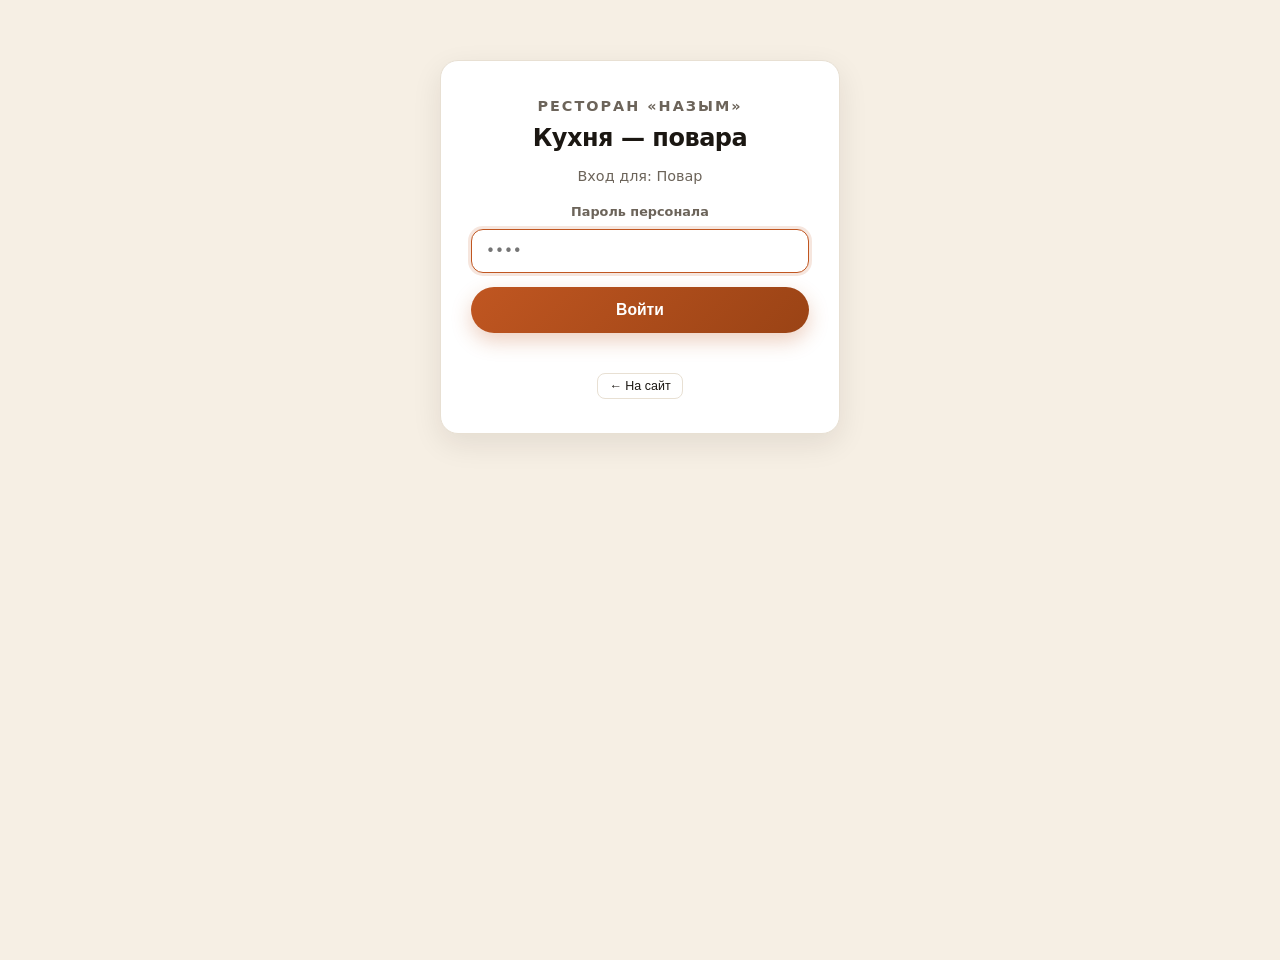
<file: kitchen.html>
﻿<!DOCTYPE html>
<html lang="ru">
<head>
    <meta charset="UTF-8">
    <meta name="viewport" content="width=device-width, initial-scale=1.0">
    <title>Кухня — повара · Назым</title>
    <link rel="icon" href="data:image/svg+xml,%3Csvg xmlns='http://www.w3.org/2000/svg' viewBox='0 0 64 64'%3E%3Crect width='64' height='64' rx='15' fill='%23c05621'/%3E%3Ctext x='32' y='45' font-size='38' font-family='Arial' font-weight='bold' fill='%23ffffff' text-anchor='middle'%3E%D0%9D%3C/text%3E%3C/svg%3E">
    <link rel="stylesheet" href="style.css?v=6">
    <meta name="robots" content="noindex, nofollow">
</head>
<body class="staff-page">

<!-- ================= ВХОД ================= -->
<div class="login-wrap" id="login">
    <p class="section-kicker">Ресторан «Назым»</p>
    <h1 id="loginTitle">Кухня — повара</h1>
    <p id="loginRole">Вход для: Повар</p>
    <form id="loginForm">
        <label class="field">
            <span>Пароль персонала</span>
            <input type="password" id="loginPass" placeholder="••••" autocomplete="current-password" autofocus>
        </label>
        <button class="button wide" type="submit">Войти</button>
        <p class="login-error" id="loginError"></p>
        <button class="btn-ghost" type="button" id="loginBack">← На сайт</button>
    </form>
</div>

<!-- ================= ПРИЛОЖЕНИЕ ================= -->
<div class="hidden" id="app">
    <header class="staff-head">
        <div class="container">
            <div>
                <span class="staff-role" id="roleName">Повар</span>
                <h1>Кухня ресторана «Назым»</h1>
            </div>
            <div class="spacer"></div>
            <div id="staffStats" style="display:flex;gap:8px;flex-wrap:wrap"></div>
            <button class="btn-ghost" id="logoutBtn" type="button">Выйти</button>
            <a class="back-link" href="index.html">← На сайт</a>
        </div>
    </header>

    <main class="staff-main">
        <div class="container">

            <!-- Что докупить -->
            <div class="alert-bar" id="buyAlert">
                <b>⚠ Что докупить:</b> остаток ниже минимума
                <ul id="buyList"></ul>
            </div>

            <!-- Показатели -->
            <div class="grid-3" style="margin-bottom:22px">
                <div class="stat-card"><span class="label">Позиций на складе</span>
                    <div class="value" id="kpiItems">0</div><span class="sub">продовольствие и расходники кухни</span></div>
                <div class="stat-card gold"><span class="label">Нужно закупить</span>
                    <div class="value" id="kpiLow">0</div><span class="sub">позиции на нуле / ниже минимума</span></div>
                <div class="stat-card green"><span class="label">Заказов сегодня</span>
                    <div class="value" id="kpiOrders">0</div><span class="sub">на готовку</span></div>
            </div>

            <div class="grid-2">

                <!-- Запасы продовольствия -->
                <section class="panel">
                    <div class="panel-head">
                        <h2>🧺 Запасы продовольствия</h2>
                        <span class="hint">вводите остаток каждый раз после приёмки</span>
                    </div>

                    <form class="inline-form" id="stockForm" style="margin-bottom:16px">
                        <label class="field"><span>Наименование</span><input type="text" id="stName" placeholder="Сливки"></label>
                        <label class="field"><span>Остаток</span><input type="number" id="stQty" step="0.1" min="0" placeholder="5"></label>
                        <label class="field"><span>Ед.</span><input type="text" id="stUnit" placeholder="л" style="max-width:80px"></label>
                        <label class="field"><span>Минимум</span><input type="number" id="stMin" step="0.1" min="0" placeholder="6"></label>
                        <button class="button small" type="submit">Добавить</button>
                    </form>

                    <div class="table-wrap">
                        <table class="data">
                            <thead>
                                <tr><th>Продукт</th><th>Остаток</th><th>Минимум</th><th>Статус</th><th></th></tr>
                            </thead>
                            <tbody id="stockRows"></tbody>
                        </table>
                    </div>
                </section>

                <!-- Правая колонка -->
                <div>
                    <!-- Список закупки -->
                    <section class="panel">
                        <div class="panel-head">
                            <h2>🛒 Список на закупку</h2>
                            <button class="btn-ghost" id="sendBuyBtn" type="button">Отправить администратору</button>
                        </div>
                        <div class="table-wrap">
                            <table class="data">
                                <thead><tr><th>Продукт</th><th>Нужно</th><th>Не хватает</th></tr></thead>
                                <tbody id="buyRows"></tbody>
                            </table>
                        </div>
                        <p class="hint" id="buySent" style="color:var(--ink-soft);font-size:.82rem"></p>
                    </section>

                    <!-- Очередь заказов -->
                    <section class="panel">
                        <div class="panel-head">
                            <h2>⏱ Заказы на готовку</h2>
                            <span class="hint">время фиксируется автоматически</span>
                        </div>
                        <div class="table-wrap">
                            <table class="data">
                                <thead><tr><th>№</th><th>Время</th><th>Состав</th><th>Статус</th><th></th></tr></thead>
                                <tbody id="orderRows"></tbody>
                            </table>
                        </div>
                    </section>
                </div>
            </div>
        </div>
    </main>
</div>

<script src="data.js?v=2"></script>
<script src="staff.js?v=2"></script>
<script src="kitchen.js?v=2"></script>
</body>
</html>
</file>
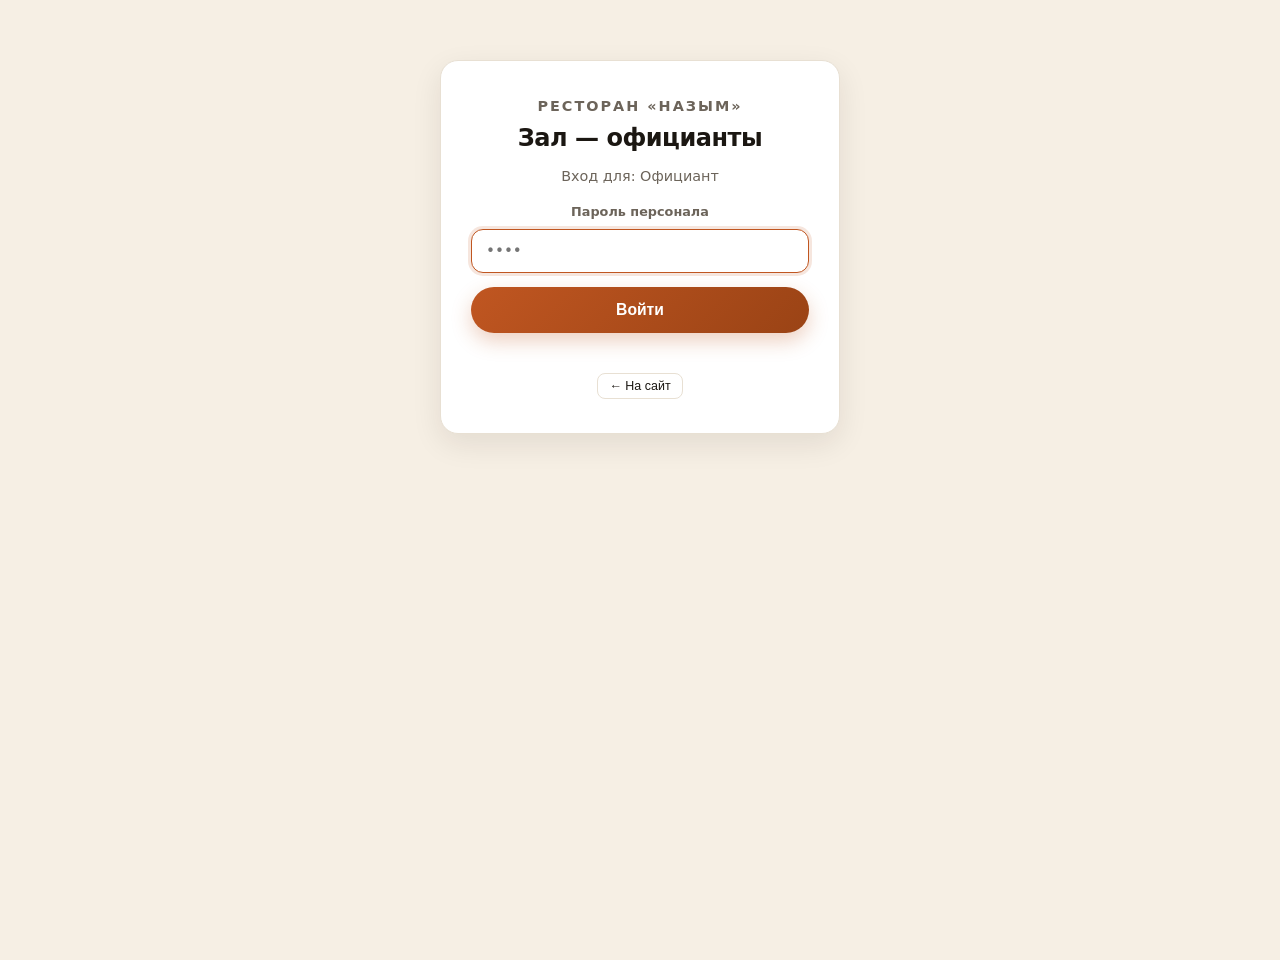
<file: waiter.html>
﻿<!DOCTYPE html>
<html lang="ru">
<head>
    <meta charset="UTF-8">
    <meta name="viewport" content="width=device-width, initial-scale=1.0">
    <title>Зал — официанты · Назым</title>
    <link rel="icon" href="data:image/svg+xml,%3Csvg xmlns='http://www.w3.org/2000/svg' viewBox='0 0 64 64'%3E%3Crect width='64' height='64' rx='15' fill='%23c05621'/%3E%3Ctext x='32' y='45' font-size='38' font-family='Arial' font-weight='bold' fill='%23ffffff' text-anchor='middle'%3E%D0%9D%3C/text%3E%3C/svg%3E">
    <link rel="stylesheet" href="style.css?v=6">
    <meta name="robots" content="noindex, nofollow">
</head>
<body class="staff-page">

<!-- ================= ВХОД ================= -->
<div class="login-wrap" id="login">
    <p class="section-kicker">Ресторан «Назым»</p>
    <h1 id="loginTitle">Зал — официанты</h1>
    <p id="loginRole">Вход для: Официант</p>
    <form id="loginForm">
        <label class="field">
            <span>Пароль персонала</span>
            <input type="password" id="loginPass" placeholder="••••" autocomplete="current-password" autofocus>
        </label>
        <button class="button wide" type="submit">Войти</button>
        <p class="login-error" id="loginError"></p>
        <button class="btn-ghost" type="button" id="loginBack">← На сайт</button>
    </form>
</div>

<!-- ================= ПРИЛОЖЕНИЕ ================= -->
<div class="hidden" id="app">
    <header class="staff-head">
        <div class="container">
            <div>
                <span class="staff-role" id="roleName">Официант</span>
                <h1>Зал ресторана «Назым»</h1>
            </div>
            <div class="spacer"></div>
            <div id="staffStats" style="display:flex;gap:8px;flex-wrap:wrap"></div>
            <button class="btn-ghost" id="logoutBtn" type="button">Выйти</button>
            <a class="back-link" href="index.html">← На сайт</a>
        </div>
    </header>

    <main class="staff-main">
        <div class="container">

            <div class="grid-3" style="margin-bottom:22px">
                <div class="stat-card green"><span class="label">Свободные столики</span>
                    <div class="value" id="kpiFree">0</div><span class="sub">из 12 в зале</span></div>
                <div class="stat-card"><span class="label">Занятые столики</span>
                    <div class="value" id="kpiBusy">0</div><span class="sub">на обслуживании</span></div>
                <div class="stat-card gold"><span class="label">Броней сегодня</span>
                    <div class="value" id="kpiRes">0</div><span class="sub">подтверждено и ожидает</span></div>
            </div>

            <section class="panel">
                <div class="panel-head">
                    <h2>🪑 Схема зала</h2>
                    <span class="hint">нажмите на столик, чтобы изменить статус</span>
                </div>
                <div class="floor" id="floor"></div>
            </section>

            <div class="grid-2" style="margin-top:22px">

                <!-- Бронирования -->
                <section class="panel">
                    <div class="panel-head">
                        <h2>📅 Брони гостей</h2>
                        <span class="hint">созданные на сайте и по телефону</span>
                    </div>
                    <div class="table-wrap">
                        <table class="data">
                            <thead>
                                <tr><th>№</th><th>Гость</th><th>Дата и время</th><th>Гостей</th><th>Стол</th><th>Статус</th><th></th></tr>
                            </thead>
                            <tbody id="resRows"></tbody>
                        </table>
                    </div>
                </section>

                <!-- Заказы / время -->
                <section class="panel">
                    <div class="panel-head">
                        <h2>🧾 Заказы и время</h2>
                        <span class="hint">время заказа зафиксировано</span>
                    </div>
                    <div class="table-wrap">
                        <table class="data">
                            <thead><tr><th>№</th><th>Время</th><th>Состав</th><th>Сумма</th><th>Статус</th><th></th></tr></thead>
                            <tbody id="orderRows"></tbody>
                        </table>
                    </div>
                </section>
            </div>
        </div>
    </main>
</div>

<script src="data.js?v=2"></script>
<script src="staff.js?v=2"></script>
<script src="waiter.js?v=3"></script>
</body>
</html>
</file>
<file: style.css>
/* =========================================================
   style.css — Ресторан «Назым»
   ========================================================= */

:root {
    --bg: #fdfaf5;
    --bg-alt: #f6efe4;
    --ink: #1b1712;
    --ink-soft: #6c645a;
    --card: #ffffff;
    --line: #e8e0d3;
    --accent: #c05621;
    --accent-dark: #9a4315;
    --accent-soft: #f6e4d6;
    --green: #2f7d4f;
    --green-soft: #e3f2e9;
    --gold: #d4a017;
    --dark: #17130f;
    --shadow: 0 10px 30px rgba(35, 25, 15, .09);
    --shadow-lg: 0 24px 60px rgba(35, 25, 15, .18);
    --radius: 18px;
    --radius-sm: 12px;
    --max: 1200px;
}

* { box-sizing: border-box; }

html { scroll-behavior: smooth; }

body {
    margin: 0;
    font-family: "Segoe UI", system-ui, -apple-system, Roboto, Arial, sans-serif;
    color: var(--ink);
    background: var(--bg);
    line-height: 1.6;
    -webkit-font-smoothing: antialiased;
}

img { max-width: 100%; display: block; }

a { color: var(--accent); text-decoration: none; }
a:hover { color: var(--accent-dark); }

h1, h2, h3, h4 { line-height: 1.2; margin: 0 0 .5em; }
h1 { font-size: clamp(2.2rem, 5vw, 3.7rem); letter-spacing: -.02em; }
h2 { font-size: clamp(1.7rem, 3.4vw, 2.5rem); letter-spacing: -.01em; }
h3 { font-size: 1.2rem; }

p { margin: 0 0 1em; }

.container { width: 100%; max-width: var(--max); margin: 0 auto; padding: 0 20px; }

section[id], main[id] { scroll-margin-top: 84px; }

.hidden { display: none !important; }

.no-scroll { overflow: hidden; }

/* ---------- Кнопки ---------- */
.button {
    display: inline-flex; align-items: center; justify-content: center; gap: .5em;
    border: 0; border-radius: 999px;
    background: linear-gradient(135deg, var(--accent), var(--accent-dark));
    color: #fff; font-weight: 600; font-size: .98rem;
    padding: 14px 28px; cursor: pointer;
    transition: transform .18s ease, box-shadow .18s ease, filter .18s ease;
    box-shadow: 0 8px 20px rgba(192, 86, 33, .28);
    text-align: center;
}
.button:hover { transform: translateY(-2px); filter: brightness(1.05); color: #fff; }
.button:active { transform: translateY(0); }
.button.small { padding: 9px 16px; font-size: .88rem; box-shadow: none; }
.button.big { padding: 16px 34px; font-size: 1.03rem; }
.button.wide { width: 100%; }
.button.secondary { background: #fff; color: var(--ink); border: 1px solid var(--line); box-shadow: none; }
.button.secondary:hover { border-color: var(--accent); color: var(--accent); }
.button.ghost { background: rgba(255, 255, 255, .14); border: 1px solid rgba(255, 255, 255, .55); box-shadow: none; backdrop-filter: blur(6px); }
.button.ghost:hover { background: rgba(255, 255, 255, .24); }
.button.ghost-dark { background: transparent; color: var(--ink); border: 1px solid var(--line); box-shadow: none; }
.button.ghost-dark:hover { border-color: var(--accent); color: var(--accent); }

.icon-btn {
    border: 0; background: var(--bg-alt); color: var(--ink);
    width: 34px; height: 34px; border-radius: 50%;
    cursor: pointer; font-size: 1rem; line-height: 1;
    display: inline-flex; align-items: center; justify-content: center;
    transition: background .15s;
}
.icon-btn:hover { background: var(--accent); color: #fff; }

/* ---------- Шапка ---------- */
.header {
    position: sticky; top: 0; z-index: 60;
    background: rgba(253, 250, 245, .92);
    backdrop-filter: blur(12px);
    border-bottom: 1px solid var(--line);
    transition: box-shadow .2s;
}
.header.scrolled { box-shadow: 0 6px 20px rgba(35, 25, 15, .08); }
.header-inner { display: flex; align-items: center; gap: 18px; height: 70px; }

.logo { display: flex; align-items: center; gap: 10px; font-size: 1.02rem; color: var(--ink); white-space: nowrap; }
.logo b { color: var(--accent); }
.logo-mark {
    width: 36px; height: 36px; border-radius: 11px;
    background: linear-gradient(135deg, var(--accent), var(--gold));
    color: #fff; font-weight: 800; display: grid; place-items: center;
    font-size: 1.1rem; box-shadow: 0 6px 14px rgba(192, 86, 33, .35);
}

.nav { display: flex; gap: 22px; margin-left: auto; }
.nav a { color: var(--ink-soft); font-weight: 500; font-size: .95rem; position: relative; }
.nav a::after {
    content: ""; position: absolute; left: 0; bottom: -6px;
    width: 0; height: 2px; background: var(--accent); transition: width .25s;
}
.nav a:hover { color: var(--ink); }
.nav a:hover::after { width: 100%; }

.header-buttons { display: flex; align-items: center; gap: 10px; margin-left: auto; }

.cart-btn { position: relative; }
.cart-count {
    background: #fff; color: var(--accent-dark);
    border-radius: 999px; min-width: 20px; height: 20px;
    font-size: .74rem; display: inline-grid; place-items: center; padding: 0 5px;
}
.cart-btn { background: linear-gradient(135deg, var(--accent), var(--accent-dark)); }

.burger { display: none; border: 0; background: none; font-size: 1.5rem; cursor: pointer; color: var(--ink); }

/* ---------- Баннер ---------- */
.hero {
    position: relative; overflow: hidden;
    background: var(--dark);
    color: #fff;
    padding: 90px 0 70px;
}
.hero-bg {
    position: absolute; inset: 0;
    background:
        radial-gradient(900px 500px at 82% 20%, rgba(212, 160, 23, .35), transparent 60%),
        radial-gradient(700px 500px at 15% 85%, rgba(192, 86, 33, .45), transparent 65%),
        url("images/kurdyak.jpg") center/cover no-repeat;
    opacity: .38;
    filter: saturate(1.1);
    animation: heroZoom 18s ease-in-out infinite alternate;
}
@keyframes heroZoom { from { transform: scale(1); } to { transform: scale(1.08); } }

.hero-content { position: relative; z-index: 2; max-width: 780px; }

.eyebrow {
    display: inline-block; margin-bottom: 14px;
    padding: 6px 14px; border-radius: 999px;
    background: rgba(255, 255, 255, .13); border: 1px solid rgba(255, 255, 255, .3);
    font-size: .84rem; letter-spacing: .04em; text-transform: uppercase;
}
.hero-title { color: #fff; margin-bottom: 18px; animation: fadeUp .7s ease both; }
.hero-text { color: rgba(255, 255, 255, .87); font-size: 1.08rem; max-width: 620px; animation: fadeUp .8s ease both; }

.hero-actions { display: flex; flex-wrap: wrap; gap: 14px; margin: 26px 0 34px; animation: fadeUp .9s ease both; }

.hero-stats { display: flex; flex-wrap: wrap; gap: 34px; animation: fadeUp 1s ease both; }
.hero-stats div { display: flex; flex-direction: column; }
.hero-stats strong { font-size: 1.5rem; color: var(--gold); }
.hero-stats span { font-size: .87rem; color: rgba(255, 255, 255, .72); }

@keyframes fadeUp { from { opacity: 0; transform: translateY(24px); } to { opacity: 1; transform: none; } }

/* ---------- Секции ---------- */
.section { padding: 78px 0; }
.section.light { background: var(--bg-alt); }
.section.dark-section { background: var(--dark); color: #fff; }
.section.dark-section h2 { color: #fff; }
.section.dark-section p { color: rgba(255, 255, 255, .8); }
.section.dark-section .section-kicker { color: var(--gold); }

.section-head { display: flex; flex-wrap: wrap; gap: 22px; align-items: flex-end; justify-content: space-between; margin-bottom: 34px; }
.section-head.center { justify-content: center; text-align: center; }
.section-lead { color: var(--ink-soft); max-width: 460px; margin: 0; }
.section-kicker {
    margin: 0 0 6px; color: var(--accent);
    font-size: .8rem; letter-spacing: .14em; text-transform: uppercase; font-weight: 700;
}

/* ---------- Вкладки меню ---------- */
.menu-tabs { display: flex; flex-wrap: wrap; gap: 10px; margin-bottom: 30px; }
.tab {
    border: 1px solid var(--line); background: #fff; color: var(--ink-soft);
    border-radius: 999px; padding: 9px 18px; font-size: .92rem; cursor: pointer;
    transition: all .18s;
}
.tab:hover { border-color: var(--accent); color: var(--accent); }
.tab.active { background: var(--dark); border-color: var(--dark); color: #fff; }

/* ---------- Карточки блюд ---------- */
.products {
    display: grid;
    grid-template-columns: repeat(auto-fill, minmax(270px, 1fr));
    gap: 24px;
}
.product-card {
    background: var(--card); border: 1px solid var(--line); border-radius: var(--radius);
    overflow: hidden; display: flex; flex-direction: column;
    opacity: 0; transform: translateY(22px);
    transition: opacity .5s ease, transform .5s ease, box-shadow .25s, border-color .25s;
}
.product-card.in { opacity: 1; transform: none; }
.product-card:hover { box-shadow: var(--shadow-lg); border-color: #d9cdb8; transform: translateY(-4px); }

.product-media {
    position: relative; height: 190px; cursor: pointer; overflow: hidden;
    background: linear-gradient(135deg, var(--accent-soft), #f7ecd6);
    display: grid; place-items: center;
}
.product-media img { width: 100%; height: 100%; object-fit: cover; transition: transform .4s ease; }
.product-card:hover .product-media img { transform: scale(1.07); }
.product-emoji { font-size: 4rem; filter: drop-shadow(0 6px 10px rgba(0, 0, 0, .15)); }

.hit-badge {
    position: absolute; top: 12px; left: 12px;
    background: var(--gold); color: #3b2b00; font-size: .72rem; font-weight: 800;
    padding: 4px 10px; border-radius: 999px; text-transform: uppercase; letter-spacing: .05em;
}
.product-look {
    position: absolute; left: 0; right: 0; bottom: 0;
    background: linear-gradient(transparent, rgba(0, 0, 0, .65));
    color: #fff; font-size: .78rem; text-align: center;
    padding: 22px 8px 8px; opacity: 0; transition: opacity .25s;
}
.product-media:hover .product-look { opacity: 1; }

.product-body { padding: 16px 18px 18px; display: flex; flex-direction: column; gap: 10px; flex: 1; }
.product-top { display: flex; align-items: baseline; justify-content: space-between; gap: 10px; }
.product-top h3 { margin: 0; font-size: 1.05rem; cursor: pointer; }
.product-top h3:hover { color: var(--accent); }
.product-weight { color: var(--ink-soft); font-size: .82rem; white-space: nowrap; }
.product-desc { color: var(--ink-soft); font-size: .89rem; margin: 0; }
.product-meta { display: flex; gap: 10px; font-size: .78rem; color: var(--ink-soft); }
.product-meta .veg { color: var(--green); }

.product-controls { display: flex; align-items: center; justify-content: space-between; gap: 12px; margin-top: auto; }
.stepper {
    display: inline-flex; align-items: center; gap: 4px;
    background: var(--bg-alt); border: 1px solid var(--line);
    border-radius: 999px; padding: 4px;
}
.step-btn {
    width: 30px; height: 30px; border-radius: 50%; border: 0;
    background: #fff; color: var(--ink); font-size: 1.05rem; line-height: 1; cursor: pointer;
    box-shadow: 0 2px 6px rgba(0, 0, 0, .08); transition: all .15s;
}
.step-btn:hover { background: var(--accent); color: #fff; }
.qty { min-width: 26px; text-align: center; font-weight: 700; font-size: .95rem; }

.price-block { text-align: right; display: flex; flex-direction: column; }
.unit { font-size: .76rem; color: var(--ink-soft); }
.line-total { font-size: 1rem; color: var(--accent); }

.add-btn { margin-top: 4px; }

.empty-note { color: var(--ink-soft); font-size: .9rem; text-align: center; padding: 14px 0; }

/* ---------- Преимущества ---------- */
.features { display: grid; grid-template-columns: repeat(auto-fit, minmax(230px, 1fr)); gap: 22px; }
.feature {
    background: var(--card); border: 1px solid var(--line); border-radius: var(--radius);
    padding: 24px 22px; transition: transform .2s, box-shadow .2s;
}
.feature:hover { transform: translateY(-5px); box-shadow: var(--shadow); }
.feature h3 { font-size: 1.05rem; }
.feature h3::before { content: "◆ "; color: var(--accent); font-size: .8rem; }
.feature p { color: var(--ink-soft); font-size: .9rem; margin: 0; }

/* ---------- Доставка ---------- */
.delivery-grid { display: grid; grid-template-columns: 1.3fr .9fr; gap: 40px; align-items: start; }
.steps { list-style: none; counter-reset: s; padding: 0; margin: 22px 0 26px; display: grid; gap: 14px; }
.steps li { counter-increment: s; display: flex; gap: 14px; align-items: flex-start; }
.steps li::before {
    content: counter(s); flex: 0 0 34px; height: 34px; border-radius: 50%;
    background: var(--accent-soft); color: var(--accent-dark);
    display: grid; place-items: center; font-weight: 800;
}
.steps b { display: block; }
.steps span { color: var(--ink-soft); font-size: .87rem; }

.delivery-card, .card {
    background: var(--card); border: 1px solid var(--line);
    border-radius: var(--radius); padding: 26px; box-shadow: var(--shadow);
}
.delivery-card { position: sticky; top: 90px; }
.mini-row { display: flex; justify-content: space-between; gap: 12px; padding: 7px 0; border-bottom: 1px dashed var(--line); font-size: .92rem; }
.mini-row:last-child { border-bottom: 0; }
.mini-total { display: flex; justify-content: space-between; margin-top: 14px; padding-top: 14px; border-top: 2px solid var(--line); font-size: 1.05rem; }
.mini-total strong { color: var(--accent); }

/* колонка-контент доставки и список мини-корзины */
.delivery-info { min-width: 0; }
.mini-cart { display: grid; align-content: start; max-height: 320px; overflow-y: auto; }
.mini-cart:empty { display: none; }

/* ---------- Бронирование ---------- */
.booking-grid { display: grid; grid-template-columns: 1fr 1fr; gap: 44px; align-items: start; }
.check-list { list-style: none; padding: 0; margin: 20px 0 0; display: grid; gap: 10px; }
.check-list li { position: relative; padding-left: 30px; color: rgba(255, 255, 255, .85); }
.check-list li::before {
    content: "✓"; position: absolute; left: 0; top: 0;
    width: 20px; height: 20px; border-radius: 50%; background: var(--green);
    color: #fff; font-size: .72rem; display: grid; place-items: center;
}

.booking-form { color: var(--ink); }
.field { display: flex; flex-direction: column; gap: 6px; margin-bottom: 14px; }
.field > span { font-size: .8rem; color: var(--ink-soft); font-weight: 600; }
.field input, .field select, .field textarea {
    border: 1px solid var(--line); border-radius: var(--radius-sm);
    padding: 12px 14px; font-size: .95rem; background: #fff; color: var(--ink);
    transition: border-color .15s, box-shadow .15s; font-family: inherit;
}
.field input:focus, .field select:focus, .field textarea:focus {
    outline: none; border-color: var(--accent);
    box-shadow: 0 0 0 3px rgba(192, 86, 33, .15);
}
.two-col { display: grid; grid-template-columns: 1fr 1fr; gap: 14px; }
.form-error { color: #c0392b; font-size: .85rem; min-height: 1.1em; margin: 8px 0 0; }

/* ---------- Контакты ---------- */
.contact { display: grid; grid-template-columns: 1.2fr .8fr; gap: 40px; align-items: start; }
.contact-list { list-style: none; padding: 0; margin: 0 0 18px; display: grid; gap: 8px; }
.contact-list b { color: var(--ink); }
.contact-list li { color: var(--ink-soft); }
.support-note {
    background: var(--accent-soft); border-left: 4px solid var(--accent);
    padding: 12px 16px; border-radius: 0 var(--radius-sm) var(--radius-sm) 0;
    font-size: .9rem; color: var(--ink);
}
.contact-box p { color: var(--ink-soft); font-size: .92rem; }
.contact-box .button + .button { margin-top: 10px; }

/* ---------- Подвал ---------- */
.footer { background: var(--dark); color: rgba(255, 255, 255, .7); padding: 26px 0; }
.footer-inner { display: flex; flex-wrap: wrap; gap: 14px; justify-content: space-between; align-items: center; }
.footer p { margin: 0; }
.footer-links { display: flex; gap: 18px; }
.footer-links a { color: rgba(255, 255, 255, .7); font-size: .88rem; }
.footer-links a:hover { color: var(--gold); }

/* ---------- Корзина (панель) ---------- */
.drawer-overlay {
    position: fixed; inset: 0; background: rgba(20, 15, 10, .5);
    opacity: 0; pointer-events: none; transition: opacity .25s; z-index: 70;
}
.drawer-overlay.open { opacity: 1; pointer-events: auto; }

.cart-drawer {
    position: fixed; top: 0; right: 0; bottom: 0; width: min(430px, 100%);
    background: var(--bg); z-index: 80; display: flex; flex-direction: column;
    transform: translateX(105%); transition: transform .3s ease;
    box-shadow: -20px 0 50px rgba(0, 0, 0, .18);
}
.cart-drawer.open { transform: none; }
.drawer-head {
    display: flex; align-items: center; justify-content: space-between;
    padding: 18px 20px; border-bottom: 1px solid var(--line); background: #fff;
}
.drawer-head h3 { margin: 0; }
.cart-items { flex: 1; overflow-y: auto; padding: 14px 18px; display: flex; flex-direction: column; gap: 12px; }
.cart-empty { display: none; text-align: center; color: var(--ink-soft); padding: 40px 20px; }

.cart-item {
    display: flex; gap: 12px; background: #fff; border: 1px solid var(--line);
    border-radius: var(--radius-sm); padding: 10px; animation: slideIn .25s ease both;
}
@keyframes slideIn { from { opacity: 0; transform: translateX(18px); } to { opacity: 1; transform: none; } }
.cart-item-media { flex: 0 0 62px; height: 62px; border-radius: 10px; overflow: hidden; background: var(--bg-alt); display: grid; place-items: center; }
.cart-item-media img { width: 100%; height: 100%; object-fit: cover; }
.cart-item-media span { font-size: 1.7rem; }
.cart-item-info { flex: 1; display: flex; flex-direction: column; gap: 4px; font-size: .88rem; }
.cart-item-info b { color: var(--ink); }
.cart-item-info span { color: var(--ink-soft); }
.cart-item-actions { display: flex; align-items: center; gap: 7px; margin-top: 4px; }
.mini-btn {
    border: 1px solid var(--line); background: var(--bg-alt); color: var(--ink);
    border-radius: 8px; min-width: 26px; height: 26px; cursor: pointer; font-size: .9rem;
    display: grid; place-items: center;
}
.mini-btn:hover { background: var(--accent); border-color: var(--accent); color: #fff; }
.mini-btn.ghost { min-width: auto; padding: 0 9px; font-size: .74rem; color: var(--ink-soft); }

.cart-foot { background: #fff; border-top: 1px solid var(--line); padding: 16px 20px 20px; display: grid; gap: 10px; }
.cart-row { display: flex; justify-content: space-between; font-size: .93rem; color: var(--ink-soft); }
.cart-row.total { font-size: 1.15rem; color: var(--ink); padding-top: 8px; border-top: 2px dashed var(--line); }
.cart-row.total strong { color: var(--accent); }

/* ---------- Модалки ---------- */
.modal-overlay {
    position: fixed; inset: 0; z-index: 90;
    background: rgba(20, 15, 10, .55); backdrop-filter: blur(3px);
    display: flex; align-items: center; justify-content: center;
    padding: 20px; opacity: 0; pointer-events: none; transition: opacity .25s;
}
.modal-overlay.open { opacity: 1; pointer-events: auto; }
.modal {
    background: var(--bg); border-radius: 22px; width: 100%; max-height: 90vh;
    overflow-y: auto; position: relative; box-shadow: var(--shadow-lg);
    transform: translateY(18px) scale(.97); transition: transform .25s;
    animation: modalIn .3s ease both;
}
.modal-overlay.open .modal { transform: none; }
@keyframes modalIn { from { opacity: 0; transform: translateY(22px) scale(.97); } to { opacity: 1; transform: none; } }
.modal-close { position: absolute; top: 14px; right: 14px; z-index: 3; }

.dish-modal { max-width: 760px; }
.dish-hero { height: 280px; overflow: hidden; background: linear-gradient(135deg, var(--accent-soft), #f7ecd6); display: grid; place-items: center; }
.dish-hero img { width: 100%; height: 100%; object-fit: cover; }
.dish-emoji { font-size: 6rem; }
.dish-info { padding: 24px 28px 30px; }
.dish-desc { color: var(--ink-soft); }
.dish-facts { display: grid; grid-template-columns: repeat(3, 1fr); gap: 12px; margin: 18px 0; }
.dish-facts div { background: #fff; border: 1px solid var(--line); border-radius: var(--radius-sm); padding: 12px; text-align: center; }
.dish-facts span { display: block; font-size: .76rem; color: var(--ink-soft); }
.dish-facts b { font-size: 1.02rem; color: var(--accent); }
.dish-info h4 { margin: 16px 0 8px; font-size: .95rem; text-transform: uppercase; letter-spacing: .06em; color: var(--ink-soft); }
.ing-list { list-style: none; padding: 0; margin: 0; display: flex; flex-wrap: wrap; gap: 8px; }
.ing-list li {
    background: var(--green-soft); color: var(--green);
    border: 1px solid #cfe8d9; border-radius: 999px;
    padding: 5px 12px; font-size: .83rem;
}
.dish-buy { display: flex; align-items: center; justify-content: space-between; gap: 16px; margin: 22px 0 14px; }
.dish-buy strong { font-size: 1.2rem; color: var(--accent); }

/* ---------- Оплата ---------- */
.pay-modal { max-width: 560px; padding: 28px; }
.modal-kicker { margin: 0; color: var(--accent); font-size: .78rem; letter-spacing: .14em; text-transform: uppercase; font-weight: 700; }
.sub-title { font-size: .88rem; text-transform: uppercase; letter-spacing: .06em; color: var(--ink-soft); margin: 20px 0 10px; }
.order-recap { background: #fff; border: 1px solid var(--line); border-radius: var(--radius-sm); padding: 12px 14px; margin: 14px 0; }

.card-box { background: #fff; border: 1px solid var(--line); border-radius: var(--radius); padding: 18px; display: grid; gap: 4px; }
.card-preview {
    background: linear-gradient(135deg, #23201c, #453b30 55%, var(--accent-dark));
    color: #fff; border-radius: 14px; padding: 18px 20px; margin-bottom: 16px;
    position: relative; overflow: hidden; box-shadow: var(--shadow);
}
.card-preview::after {
    content: ""; position: absolute; right: -40px; top: -40px;
    width: 160px; height: 160px; border-radius: 50%;
    background: rgba(212, 160, 23, .28);
}
.card-brand { font-size: .76rem; letter-spacing: .18em; opacity: .85; }
.card-num { display: block; font-size: 1.22rem; letter-spacing: .12em; margin: 16px 0 12px; font-family: "Courier New", monospace; }
.card-bottom { display: flex; justify-content: space-between; font-size: .78rem; letter-spacing: .07em; opacity: .9; }

.cvv-wrap { position: relative; }
.cvv-wrap input { width: 100%; padding-right: 44px; }
.eye-btn {
    position: absolute; right: 8px; top: 50%; transform: translateY(-50%);
    border: 0; background: none; cursor: pointer; font-size: 1rem; opacity: .6;
}
.eye-btn:hover { opacity: 1; }

.pay-summary {
    display: flex; justify-content: space-between; align-items: center;
    background: var(--accent-soft); border: 1px solid #ecd3c1;
    border-radius: var(--radius-sm); padding: 14px 16px; margin-top: 18px;
    font-size: 1rem;
}
.pay-summary strong { font-size: 1.3rem; color: var(--accent-dark); }

.pay-result { text-align: center; padding-top: 6px; }
.success-mark {
    width: 64px; height: 64px; margin: 6px auto 14px;
    background: var(--green); color: #fff; border-radius: 50%;
    display: grid; place-items: center; font-size: 2rem;
    animation: pop .4s cubic-bezier(.2, 1.6, .5, 1) both;
}
@keyframes pop { from { transform: scale(0); } to { transform: scale(1); } }
.pay-result p { color: var(--ink-soft); }
.qr-box {
    background: #fff; display: inline-block; padding: 14px;
    border: 1px solid var(--line); border-radius: var(--radius); margin: 8px 0;
    box-shadow: var(--shadow);
}
#qrCanvas { display: block; image-rendering: pixelated; }
.qr-hint { font-size: .86rem; }
.qr-payload {
    font-family: "Courier New", monospace; font-size: .7rem; color: var(--ink-soft);
    background: var(--bg-alt); border-radius: 8px; padding: 8px 10px;
    word-break: break-all; margin-bottom: 16px; text-align: left;
}

/* ---------- Кнопка «Персонал» и её разделы ---------- */
.staff-btn {
    background: #fff; color: var(--ink);
    border: 1px solid var(--line); box-shadow: none;
}
.staff-btn:hover { border-color: var(--accent); color: var(--accent); }

.staff-modal { max-width: 640px; padding: 30px 28px 26px; }
.staff-note { color: var(--ink-soft); font-size: .9rem; margin-bottom: 4px; }

.staff-cards { display: grid; gap: 12px; margin: 18px 0 4px; }
.staff-card {
    display: grid; grid-template-columns: 54px 1fr; gap: 3px 14px;
    align-items: center; text-decoration: none; color: inherit;
    background: #fff; border: 1px solid var(--line); border-radius: var(--radius);
    padding: 16px 18px;
    transition: border-color .2s, transform .2s, box-shadow .2s;
}
.staff-card:hover {
    border-color: var(--accent); transform: translateX(5px);
    box-shadow: var(--shadow); color: inherit;
}
.staff-ico {
    grid-row: span 3; width: 54px; height: 54px;
    display: grid; place-items: center; font-size: 1.6rem;
    background: var(--accent-soft); border-radius: 15px;
}
.staff-card b { font-size: 1.04rem; color: var(--ink); }
.staff-desc { color: var(--ink-soft); font-size: .85rem; line-height: 1.45; }
.staff-go { color: var(--accent); font-size: .84rem; font-weight: 700; }
.staff-help { font-size: .85rem; color: var(--ink-soft); margin: 16px 0 0; }

/* ---------- ИИ-чат ---------- */
.chat-fab {
    position: fixed; right: 22px; bottom: 22px; z-index: 95;
    width: 60px; height: 60px; border-radius: 50%; border: 0; cursor: pointer;
    background: linear-gradient(135deg, var(--accent), var(--accent-dark));
    color: #fff; font-size: 1.5rem;
    box-shadow: 0 12px 28px rgba(192, 86, 33, .45);
    transition: transform .2s;
    animation: fabPulse 3s ease-in-out infinite;
}
.chat-fab:hover { transform: scale(1.08); }
@keyframes fabPulse {
    0%, 100% { box-shadow: 0 12px 28px rgba(192, 86, 33, .45); }
    50% { box-shadow: 0 12px 28px rgba(192, 86, 33, .45), 0 0 0 12px rgba(192, 86, 33, .12); }
}

.chat-panel {
    position: fixed; right: 22px; bottom: 94px; z-index: 95;
    width: min(370px, calc(100vw - 32px));
    height: min(520px, calc(100vh - 140px));
    background: var(--bg); border: 1px solid var(--line); border-radius: 20px;
    box-shadow: var(--shadow-lg); display: flex; flex-direction: column; overflow: hidden;
    opacity: 0; transform: translateY(20px) scale(.96); pointer-events: none;
    transition: opacity .25s, transform .25s;
}
.chat-panel.open { opacity: 1; transform: none; pointer-events: auto; }

.chat-head {
    background: linear-gradient(135deg, #23201c, var(--accent-dark));
    color: #fff; padding: 14px 16px; display: flex; align-items: center; justify-content: space-between;
}
.chat-head b { display: block; font-size: .95rem; }
.chat-head span { font-size: .74rem; color: rgba(255, 255, 255, .75); }
.chat-head .icon-btn { background: rgba(255, 255, 255, .16); color: #fff; }

.chat-body { flex: 1; overflow-y: auto; padding: 16px 14px; display: flex; flex-direction: column; gap: 10px; }
.chat-msg {
    max-width: 84%; padding: 10px 13px; border-radius: 16px;
    font-size: .88rem; line-height: 1.5; animation: fadeUp .25s ease both;
    word-break: break-word;
}
.chat-msg.bot { background: #fff; border: 1px solid var(--line); border-bottom-left-radius: 4px; align-self: flex-start; }
.chat-msg.user {
    background: linear-gradient(135deg, var(--accent), var(--accent-dark));
    color: #fff; border-bottom-right-radius: 4px; align-self: flex-end;
}

.chat-chips { display: flex; gap: 7px; padding: 8px 12px; overflow-x: auto; scrollbar-width: thin; }
.chip {
    white-space: nowrap; border: 1px solid var(--line); background: #fff;
    color: var(--ink-soft); border-radius: 999px; padding: 6px 12px;
    font-size: .76rem; cursor: pointer; transition: all .15s;
}
.chip:hover { border-color: var(--accent); color: var(--accent); background: var(--accent-soft); }

.chat-input { display: flex; gap: 8px; padding: 10px 12px 14px; border-top: 1px solid var(--line); background: #fff; }
.chat-input input {
    flex: 1; border: 1px solid var(--line); border-radius: 999px;
    padding: 10px 16px; font-size: .88rem; font-family: inherit;
}
.chat-input input:focus { outline: none; border-color: var(--accent); }

/* ---------- Уведомление ---------- */
.flash {
    position: fixed; left: 50%; bottom: 30px; transform: translate(-50%, 30px);
    background: var(--dark); color: #fff; padding: 12px 22px;
    border-radius: 999px; font-size: .9rem; z-index: 120;
    opacity: 0; pointer-events: none; transition: opacity .25s, transform .25s;
    box-shadow: var(--shadow-lg);
}
.flash.show { opacity: 1; transform: translate(-50%, 0); }

/* =========================================================
   Страницы персонала
   ========================================================= */
.staff-page { background: var(--bg-alt); min-height: 100vh; }

.staff-head {
    background: var(--dark); color: #fff; padding: 18px 0;
    border-bottom: 3px solid var(--accent);
}
.staff-head .container { display: flex; align-items: center; gap: 16px; flex-wrap: wrap; }
.staff-head h1 { font-size: 1.3rem; margin: 0; }
.staff-role { color: var(--gold); font-size: .8rem; letter-spacing: .1em; text-transform: uppercase; }
.staff-head .spacer { flex: 1; }
.staff-stat { background: rgba(255, 255, 255, .1); border: 1px solid rgba(255, 255, 255, .18); border-radius: 12px; padding: 6px 14px; font-size: .84rem; }
.staff-stat b { color: var(--gold); }

.staff-main { padding: 26px 0 60px; }

.login-wrap {
    max-width: 400px; margin: 60px auto; background: #fff;
    border: 1px solid var(--line); border-radius: var(--radius);
    padding: 34px 30px; box-shadow: var(--shadow); text-align: center;
}
.login-wrap h1 { font-size: 1.5rem; }
.login-wrap p { color: var(--ink-soft); font-size: .9rem; }
.login-error { color: #c0392b; font-size: .85rem; min-height: 1.2em; margin-top: 8px; }

.panel {
    background: #fff; border: 1px solid var(--line);
    border-radius: var(--radius); padding: 20px 22px; box-shadow: var(--shadow);
}
.panel + .panel { margin-top: 22px; }
.panel-head { display: flex; align-items: center; justify-content: space-between; gap: 14px; flex-wrap: wrap; margin-bottom: 14px; }
.panel-head h2 { font-size: 1.15rem; margin: 0; }
.panel-head .hint { color: var(--ink-soft); font-size: .84rem; }

.grid-2 { display: grid; grid-template-columns: 1fr 1fr; gap: 22px; align-items: start; }
.grid-3 { display: grid; grid-template-columns: repeat(3, 1fr); gap: 18px; }

.stat-card {
    background: #fff; border: 1px solid var(--line); border-radius: var(--radius);
    padding: 18px 20px; box-shadow: var(--shadow);
}
.stat-card .label { font-size: .8rem; color: var(--ink-soft); text-transform: uppercase; letter-spacing: .06em; }
.stat-card .value { font-size: 1.7rem; font-weight: 700; color: var(--accent); margin-top: 4px; }
.stat-card .sub { font-size: .82rem; color: var(--ink-soft); }
.stat-card.green .value { color: var(--green); }
.stat-card.gold .value { color: var(--gold); }

.table-wrap { overflow-x: auto; }
table.data { width: 100%; border-collapse: collapse; font-size: .9rem; }
table.data th {
    text-align: left; font-size: .76rem; text-transform: uppercase; letter-spacing: .05em;
    color: var(--ink-soft); padding: 9px 10px; border-bottom: 2px solid var(--line);
}
table.data td { padding: 10px; border-bottom: 1px solid var(--line); vertical-align: middle; }
table.data tr:last-child td { border-bottom: 0; }
table.data tr:hover td { background: var(--bg-alt); }

.badge {
    display: inline-block; padding: 3px 10px; border-radius: 999px;
    font-size: .74rem; font-weight: 600; border: 1px solid transparent;
}
.badge.green { background: var(--green-soft); color: var(--green); border-color: #cfe8d9; }
.badge.red { background: #fdecea; color: #c0392b; border-color: #f6d2ce; }
.badge.gold { background: #fdf4dc; color: #96700d; border-color: #f3e3b3; }
.badge.blue { background: #e8f1fd; color: #1d5bb8; border-color: #cfe0f7; }
.badge.gray { background: var(--bg-alt); color: var(--ink-soft); border-color: var(--line); }

.row-controls { display: flex; gap: 6px; flex-wrap: wrap; }
.row-controls button, .btn-ghost {
    border: 1px solid var(--line); background: #fff; color: var(--ink);
    border-radius: 8px; padding: 5px 11px; font-size: .78rem; cursor: pointer;
    transition: all .15s;
}
.row-controls button:hover, .btn-ghost:hover { border-color: var(--accent); color: var(--accent); background: var(--accent-soft); }
.row-controls button.danger:hover { border-color: #c0392b; color: #c0392b; background: #fdecea; }
.row-controls button.primary { background: var(--accent); border-color: var(--accent); color: #fff; }
.row-controls button.primary:hover { background: var(--accent-dark); color: #fff; }

.inline-form { display: flex; flex-wrap: wrap; gap: 10px; align-items: flex-end; }
.inline-form .field { margin-bottom: 0; flex: 1 1 150px; }
.inline-form .field input { width: 100%; }

.empty-row { text-align: center; color: var(--ink-soft); padding: 18px 0 !important; font-size: .88rem; }

/* схема зала */
.floor { display: grid; grid-template-columns: repeat(auto-fill, minmax(120px, 1fr)); gap: 14px; }
.table-card {
    border-radius: 14px; padding: 14px; text-align: center; cursor: default;
    border: 2px solid transparent; transition: transform .18s, box-shadow .18s;
}
.table-card:hover { transform: translateY(-3px); box-shadow: var(--shadow); }
.table-card .t-num { font-size: 1.5rem; font-weight: 800; }
.table-card .t-status { font-size: .76rem; text-transform: uppercase; letter-spacing: .05em; }
.table-card .t-note { font-size: .76rem; margin-top: 6px; word-break: break-word; }
.table-card.free { background: var(--green-soft); border-color: #bfe3cf; color: var(--green); }
.table-card.busy { background: #fdecea; border-color: #f3c9c3; color: #c0392b; }
.table-card.booked { background: #fdf4dc; border-color: #f0dfa8; color: #96700d; }

.tabs-row { display: flex; gap: 8px; flex-wrap: wrap; margin-bottom: 16px; }

.alert-bar {
    background: linear-gradient(135deg, #fdecea, #fdf4dc);
    border: 1px solid #f3d3c1; border-left: 5px solid var(--accent);
    border-radius: var(--radius-sm); padding: 14px 18px; margin-bottom: 22px;
}
.alert-bar b { color: var(--accent-dark); }
.alert-bar ul { margin: 8px 0 0; padding-left: 20px; font-size: .9rem; color: var(--ink-soft); }

.kpi-row { display: flex; gap: 8px; flex-wrap: wrap; margin-bottom: 16px; }
.kpi {
    background: #fff; border: 1px dashed var(--line); border-radius: 12px;
    padding: 8px 14px; font-size: .84rem; color: var(--ink-soft);
}
.kpi b { color: var(--ink); font-size: .95rem; }

.back-link { display: inline-flex; align-items: center; gap: 6px; color: rgba(255, 255, 255, .75); font-size: .85rem; }
.back-link:hover { color: #fff; }

/* ---------- Адаптив ---------- */
@media (max-width: 980px) {
    .delivery-grid, .booking-grid, .contact, .grid-2 { grid-template-columns: 1fr; }
    .grid-3 { grid-template-columns: repeat(auto-fit, minmax(180px, 1fr)); }
    .delivery-card { position: static; }
}

@media (max-width: 860px) {
    .nav {
        position: absolute; top: 70px; left: 0; right: 0;
        background: var(--bg); border-bottom: 1px solid var(--line);
        flex-direction: column; gap: 0; padding: 6px 0 12px; display: none;
        box-shadow: var(--shadow);
    }
    .nav.open { display: flex; }
    .nav a { padding: 12px 20px; border-bottom: 1px solid var(--line); }
    .nav a::after { display: none; }
    .burger { display: block; }
    .header-buttons .secondary { display: none; }
    .hero { padding: 64px 0 54px; }
    .section { padding: 56px 0; }
    .two-col { grid-template-columns: 1fr; }
    .dish-facts { grid-template-columns: 1fr; }
    .dish-hero { height: 200px; }
    .hero-stats { gap: 20px; }
}

@media (max-width: 560px) {
    .header-inner { gap: 8px; }
    .logo { font-size: .9rem; }
    .cart-btn .cart-label { display: none; }
    .staff-btn .btn-label { display: none; }
    .staff-ico { width: 46px; height: 46px; font-size: 1.35rem; }
    .staff-card { grid-template-columns: 46px 1fr; padding: 14px; }
    .products { grid-template-columns: 1fr; }
    .pay-modal, .dish-info { padding: 18px; }
    .hero-actions .button { width: 100%; }
    .footer-inner { justify-content: center; text-align: center; }
}
</file>
